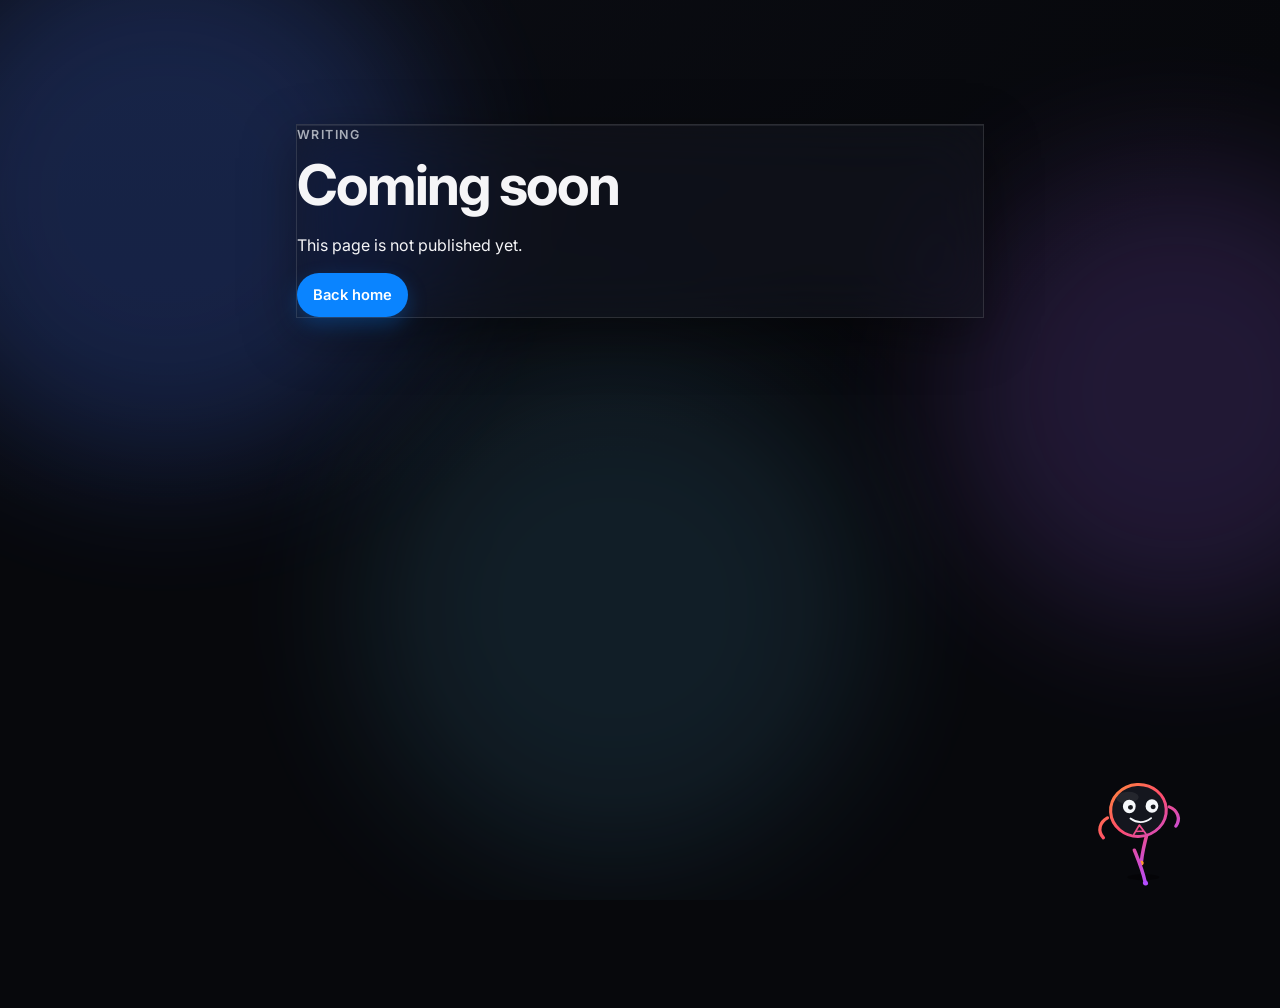
<file: pages/blogs.html>
<!DOCTYPE html>
<html lang="en">
  <head>
    <meta charset="UTF-8" />
    <meta name="viewport" content="width=device-width, initial-scale=1" />
    <meta name="robots" content="noindex" />
    <title>Blogs — Amjesh Kumar Singh</title>
    <link rel="icon" type="image/x-icon" href="../favicon.ico" />
    <link rel="preconnect" href="https://fonts.googleapis.com" />
    <link rel="preconnect" href="https://fonts.gstatic.com" crossorigin />
    <link
      href="https://fonts.googleapis.com/css2?family=Inter:wght@400;500;600;700&display=swap"
      rel="stylesheet"
    />
    <link rel="stylesheet" href="../assets/css/style.css?v=mascot-9" />
    <link rel="stylesheet" href="../assets/css/mascot.css?v=mascot-9" />
  </head>
  <body>
    <div class="page-bg" aria-hidden="true">
      <span class="blob blob-a"></span>
      <span class="blob blob-b"></span>
      <span class="blob blob-c"></span>
    </div>
    <main class="hero" style="max-width: 720px; margin: 12vh auto; padding: 1rem">
      <section class="hero-card glass">
        <p class="eyebrow">Writing</p>
        <h1>Coming soon</h1>
        <p class="hero-pitch">This page is not published yet.</p>
        <div class="hero-actions">
          <a class="btn btn-primary" href="../index.html">Back home</a>
        </div>
      </section>
    </main>
    <script src="../assets/js/mascot.js?v=mascot-9" defer></script>
  </body>
</html>
</file>
<file: assets/css/style.css>
:root {
  --font:
    Inter, 'SF Pro Text', 'SF Pro Display', -apple-system, BlinkMacSystemFont,
    'Segoe UI', sans-serif;
  --bg: #07080c;
  --bg-deep: #0b0d14;
  --text: #f5f5f7;
  --muted: #a8adb8;
  --accent: #0a84ff;
  --accent-soft: rgba(10, 132, 255, 0.16);
  --glass: rgba(22, 24, 32, 0.52);
  --glass-strong: rgba(28, 30, 40, 0.72);
  --glass-border: rgba(255, 255, 255, 0.12);
  --hairline: rgba(255, 255, 255, 0.1);
  --shadow:
    0 16px 50px rgba(0, 0, 0, 0.35), inset 0 1px 0 rgba(255, 255, 255, 0.08);
  --blob-a: rgba(64, 110, 230, 0.28);
  --blob-b: rgba(140, 90, 220, 0.22);
  --blob-c: rgba(80, 160, 200, 0.16);
  --radius: 28px;
  --radius-sm: 18px;
  --max: 1120px;
  color-scheme: dark;
}

*,
*::before,
*::after {
  box-sizing: border-box;
}

html {
  scroll-behavior: smooth;
  scroll-padding-top: 6.25rem;
  scrollbar-width: none;
}

html::-webkit-scrollbar,
body::-webkit-scrollbar {
  display: none;
  width: 0;
  height: 0;
}

body {
  margin: 0;
  min-height: 100vh;
  font-family: var(--font);
  font-size: 16px;
  line-height: 1.55;
  color: var(--text);
  background: var(--bg);
  -webkit-font-smoothing: antialiased;
  text-rendering: optimizeLegibility;
  scrollbar-width: none;
}

img {
  max-width: 100%;
  height: auto;
  display: block;
}

a {
  color: var(--accent);
  text-decoration: none;
}

a:hover {
  text-decoration: underline;
}

:focus-visible {
  outline: 2px solid var(--accent);
  outline-offset: 3px;
}

.skip-link {
  position: absolute;
  left: 1rem;
  top: -4rem;
  z-index: 300;
  padding: 0.6rem 1rem;
  background: var(--text);
  color: var(--bg);
  border-radius: 12px;
}

.skip-link:focus {
  top: 1rem;
}

.scroll-progress {
  position: fixed;
  top: 0;
  left: 0;
  height: 3px;
  width: 0;
  z-index: 400;
  background: linear-gradient(90deg, #5b9dff, #a78bfa, #67e8f9);
  box-shadow: 0 0 12px rgba(103, 232, 249, 0.35);
  transition:
    height 0.2s ease,
    filter 0.2s ease;
}

.scroll-progress::after {
  content: '';
  position: absolute;
  right: -5px;
  top: 50%;
  width: 9px;
  height: 9px;
  transform: translateY(-50%);
  border-radius: 50%;
  background: #fff;
  box-shadow:
    0 0 10px #67e8f9,
    0 0 18px #5b9dff;
}

body.is-boosting .scroll-progress {
  height: 4px;
  filter: brightness(1.25) saturate(1.2);
}

.scroll-canvas {
  position: absolute;
  inset: 0;
  width: 100%;
  height: 100%;
  pointer-events: none;
}

.scroll-hud {
  position: fixed;
  right: 12px;
  top: 96px;
  bottom: 28px;
  width: 18px;
  z-index: 150;
  pointer-events: none;
}

.scroll-rail {
  position: absolute;
  left: 50%;
  top: 0;
  bottom: 0;
  width: 2px;
  transform: translateX(-50%);
  border-radius: 999px;
  background: linear-gradient(
    180deg,
    rgba(255, 255, 255, 0.04),
    rgba(91, 157, 255, 0.38),
    rgba(255, 255, 255, 0.04)
  );
}

.scroll-orb {
  position: absolute;
  left: 50%;
  top: 0;
  width: 14px;
  height: 14px;
  margin-left: -7px;
  border-radius: 50%;
  background: radial-gradient(
    circle at 32% 28%,
    #fff 0%,
    #8ec5ff 38%,
    #0a84ff 100%
  );
  box-shadow:
    0 0 16px rgba(91, 157, 255, 0.85),
    inset 0 1px 1px rgba(255, 255, 255, 0.85);
  transform: translate3d(0, var(--orb-y, 0px), 0);
  will-change: transform;
}

.scroll-orb::after {
  content: '';
  position: absolute;
  left: 4px;
  width: 6px;
  border-radius: 999px;
  background: linear-gradient(
    var(--trail-dir, 180deg),
    rgba(91, 157, 255, 0.75),
    transparent
  );
  top: var(--trail-top, 12px);
  height: var(--trail, 10px);
  opacity: 0.85;
}

body.scroll-down .blob-a {
  transform: translate3d(-3%, 8%, 0) scale(1.06);
}

body.scroll-down .blob-b {
  transform: translate3d(4%, 6%, 0) scale(1.04);
}

body.scroll-down .blob-c {
  transform: translate3d(-2%, -5%, 0) scale(0.96);
}

body.scroll-up .blob-a {
  transform: translate3d(4%, -7%, 0) scale(0.95);
}

body.scroll-up .blob-b {
  transform: translate3d(-5%, -4%, 0) scale(0.97);
}

body.scroll-up .blob-c {
  transform: translate3d(3%, 6%, 0) scale(1.05);
}

.page-bg {
  position: fixed;
  inset: 0;
  z-index: -1;
  overflow: hidden;
  background: radial-gradient(
    1200px 600px at 10% -10%,
    var(--bg-deep),
    var(--bg)
  );
}

.blob {
  position: absolute;
  border-radius: 50%;
  filter: blur(70px);
  opacity: 0.9;
  transition: transform 0.9s cubic-bezier(0.22, 1, 0.36, 1);
}

.blob-a {
  width: 42vw;
  height: 42vw;
  min-width: 280px;
  background: var(--blob-a);
  top: -8%;
  left: -8%;
}

.blob-b {
  width: 36vw;
  height: 36vw;
  min-width: 240px;
  background: var(--blob-b);
  top: 18%;
  right: -10%;
}

.blob-c {
  width: 40vw;
  height: 40vw;
  min-width: 260px;
  background: var(--blob-c);
  bottom: 4%;
  left: 28%;
}

.glass {
  background: var(--glass);
  backdrop-filter: blur(28px) saturate(180%);
  -webkit-backdrop-filter: blur(28px) saturate(180%);
  border: 1px solid var(--glass-border);
  box-shadow: var(--shadow);
}

.site-header {
  position: fixed;
  top: 0;
  left: 0;
  right: 0;
  z-index: 200;
  padding: 0.75rem 1rem 0;
}

.nav {
  max-width: var(--max);
  margin: 0 auto;
  display: flex;
  align-items: center;
  justify-content: space-between;
  gap: 1rem;
  min-height: 58px;
  padding: 0.45rem 0.55rem 0.45rem 1rem;
  border-radius: 999px;
}

.brand {
  display: flex;
  align-items: center;
  gap: 0.55rem;
  color: var(--text);
  font-weight: 600;
  letter-spacing: -0.02em;
  text-decoration: none;
}

.brand img {
  width: 28px;
  height: 26px;
}

.nav-menu {
  display: none;
  position: relative;
}

.nav-actions {
  display: flex;
  align-items: center;
  gap: 0.15rem;
}

.nav-links {
  display: flex;
  list-style: none;
  margin: 0;
  padding: 0;
  gap: 0.15rem;
  position: relative;
  z-index: 1;
}

.nav-liquid {
  position: absolute;
  top: 0;
  left: 0;
  width: 0;
  height: 0;
  z-index: 0;
  pointer-events: none;
  border-radius: 999px;
  background:
    radial-gradient(
      circle at 30% 20%,
      rgba(255, 255, 255, 0.34),
      transparent 46%
    ),
    linear-gradient(180deg, rgba(10, 132, 255, 0.48), rgba(10, 132, 255, 0.16));
  border: 1px solid rgba(255, 255, 255, 0.28);
  box-shadow:
    inset 0 1px 1px rgba(255, 255, 255, 0.4),
    0 8px 22px rgba(10, 132, 255, 0.22);
  opacity: 0;
}

.nav-liquid.is-ready {
  opacity: 1;
  transition:
    left 0.48s cubic-bezier(0.22, 1, 0.36, 1),
    top 0.48s cubic-bezier(0.22, 1, 0.36, 1),
    width 0.48s cubic-bezier(0.22, 1, 0.36, 1),
    height 0.48s cubic-bezier(0.22, 1, 0.36, 1),
    filter 0.3s ease;
}

.nav-liquid.is-moving {
  filter: saturate(1.25) brightness(1.08);
}

.nav-liquid::before {
  content: '';
  position: absolute;
  inset: 0;
  border-radius: inherit;
  background: linear-gradient(
    125deg,
    transparent 28%,
    rgba(255, 255, 255, 0.5) 48%,
    transparent 64%
  );
  background-size: 220% 100%;
  background-position: 130% 0;
  pointer-events: none;
}

.nav-liquid.is-moving::before {
  background-position: -20% 0;
  transition: background-position 0.55s cubic-bezier(0.22, 1, 0.36, 1);
}

.nav-links a {
  display: block;
  padding: 0.45rem 0.8rem;
  color: var(--muted);
  font-size: 0.92rem;
  font-weight: 500;
  text-decoration: none;
  border-radius: 999px;
  position: relative;
  z-index: 1;
  background: transparent;
}

.nav-links a:hover,
.nav-links a.is-active,
.nav-links a:focus-visible {
  color: var(--text);
  background: transparent;
}

.nav-toggle {
  width: 42px;
  height: 42px;
  border: 0;
  background: transparent;
  border-radius: 50%;
  display: inline-flex;
  flex-direction: column;
  justify-content: center;
  align-items: center;
  gap: 6px;
  cursor: pointer;
}

.nav-toggle span {
  width: 18px;
  height: 1.5px;
  background: var(--text);
  transition: transform 0.2s ease;
}

body.nav-open .nav-toggle span:first-child {
  transform: translateY(3.75px) rotate(45deg);
}

body.nav-open .nav-toggle span:last-child {
  transform: translateY(-3.75px) rotate(-45deg);
}

.theme-toggle {
  display: none;
}

.sr-only {
  position: absolute;
  width: 1px;
  height: 1px;
  padding: 0;
  margin: -1px;
  overflow: hidden;
  clip: rect(0, 0, 0, 0);
  white-space: nowrap;
  border: 0;
}

main {
  max-width: var(--max);
  margin: 0 auto;
  padding: 2.75rem 1rem 4rem;
}

.home {
  display: flex;
  flex-direction: column;
  align-items: center;
  justify-content: center;
  position: relative;
  overflow: hidden;
  width: 100%;
  height: 100vh;
  padding: 7.25rem 1.25rem 7rem;
  box-sizing: border-box;
  color: #fff;
  background: none;
  margin-bottom: -2rem;
}

.home::before {
  content: '';
  position: absolute;
  inset: 0;
  z-index: 0;
  pointer-events: none;
  background:
    radial-gradient(
      ellipse 64% 70% at 50% 44%,
      rgba(3, 8, 20, 0.62) 0%,
      rgba(3, 8, 20, 0.34) 40%,
      rgba(3, 8, 20, 0.12) 68%,
      transparent 82%
    ),
    linear-gradient(
      180deg,
      rgba(0, 0, 0, 0.32) 0%,
      rgba(0, 0, 0, 0.18) 46%,
      rgba(0, 0, 0, 0.52) 100%
    ),
    url('../images/home_bg.jpg?v=baked-place5') no-repeat 62% 48%;
  background-size: cover;
  -webkit-mask-image: linear-gradient(
    180deg,
    #000 0%,
    #000 48%,
    rgba(0, 0, 0, 0.65) 68%,
    rgba(0, 0, 0, 0.22) 86%,
    transparent 100%
  );
  mask-image: linear-gradient(
    180deg,
    #000 0%,
    #000 48%,
    rgba(0, 0, 0, 0.65) 68%,
    rgba(0, 0, 0, 0.22) 86%,
    transparent 100%
  );
}

.home-overlay {
  display: none;
}

.home-stage {
  position: relative;
  z-index: 2;
  display: flex;
  flex-direction: column;
  align-items: center;
  width: min(760px, 100%);
  text-align: center;
}

.home-stage::before {
  content: '';
  position: absolute;
  left: 50%;
  top: 48%;
  width: min(980px, 130%);
  height: 130%;
  transform: translate(-50%, -50%);
  z-index: -1;
  pointer-events: none;
  background: radial-gradient(
    ellipse 58% 52% at 50% 48%,
    rgba(2, 6, 16, 0.82) 0%,
    rgba(2, 6, 16, 0.52) 38%,
    rgba(2, 6, 16, 0.18) 68%,
    transparent 84%
  );
  filter: blur(22px);
}

.home-welcome {
  display: flex;
  align-items: center;
  justify-content: center;
  gap: 0.9rem;
  margin: 0 0 0.85rem;
  color: rgba(255, 255, 255, 0.92);
  font-size: 0.78rem;
  font-weight: 600;
  letter-spacing: 0.42em;
  text-transform: uppercase;
  text-shadow:
    0 2px 18px rgba(0, 0, 0, 0.9),
    0 0 28px rgba(0, 0, 0, 0.55);
}

.home-welcome::before,
.home-welcome::after {
  content: '';
  width: 3.4rem;
  height: 1px;
  background: linear-gradient(
    90deg,
    transparent,
    rgba(255, 255, 255, 0.8),
    transparent
  );
}

.home .type,
.home .cvDownloadBtn {
  text-align: center;
  position: relative;
  z-index: 2;
}

.home .type {
  margin: 0 0 1.45rem;
}

.home .title h3 {
  margin: 0;
  color: #fff;
  font-size: 20px;
  font-weight: 500;
  letter-spacing: 2px;
}

.home .type {
  display: flex;
  justify-content: center;
  align-items: baseline;
  padding: 0 1.25rem;
  font-size: clamp(1.55rem, 4.2vw, 2.75rem);
  font-weight: 700;
  letter-spacing: 0.02em;
  color: #fff;
  line-height: 1.2;
  text-shadow:
    0 4px 28px rgba(0, 0, 0, 0.92),
    0 0 34px rgba(0, 0, 0, 0.55);
}

.type-line {
  display: flex;
  flex-wrap: nowrap;
  justify-content: flex-start;
  align-items: baseline;
  gap: 0.45em;
  width: max-content;
  max-width: 100%;
}

.type-lead {
  color: #fff;
  font-weight: 700;
  flex: 0 0 auto;
  white-space: nowrap;
}

.type-rotator {
  display: grid;
  position: relative;
  flex: 0 0 auto;
  justify-items: stretch;
  align-items: baseline;
}

.type-sizer {
  grid-area: 1 / 1;
  visibility: hidden;
  pointer-events: none;
  white-space: nowrap;
}

.type-role {
  grid-area: 1 / 1;
  position: absolute;
  inset: 0;
  display: flex;
  align-items: baseline;
  margin: 0;
  white-space: nowrap;
  opacity: 0;
  visibility: hidden;
  transform: translateY(0.55em);
  pointer-events: none;
  background-image: linear-gradient(
    90deg,
    #7dd3fc 0%,
    #38bdf8 28%,
    #60a5fa 52%,
    #a78bfa 78%,
    #c084fc 100%
  );
  background-size: 220% 100%;
  background-position: 0% 50%;
  -webkit-background-clip: text;
  background-clip: text;
  -webkit-text-fill-color: transparent;
  color: transparent;
}

.type-role.is-current {
  opacity: 1;
  visibility: visible;
  transform: none;
  pointer-events: auto;
  animation:
    type-enter 0.75s cubic-bezier(0.22, 1, 0.36, 1) both,
    type-sheen 4.8s ease-in-out 0.75s infinite;
}

.type-role.is-leaving {
  opacity: 0;
  visibility: visible;
  transform: translateY(-0.45em);
  animation: type-leave 0.55s cubic-bezier(0.22, 1, 0.36, 1) both;
}

.hero-stack {
  list-style: none;
  margin: 0 0 1.75rem;
  padding: 0;
  display: flex;
  flex-wrap: wrap;
  justify-content: center;
  align-items: flex-start;
  gap: 1.05rem 1.25rem;
}

.hero-stack a {
  display: grid;
  justify-items: center;
  gap: 0.42rem;
  color: rgba(255, 255, 255, 0.82);
  text-decoration: none;
  font-size: 0.72rem;
  font-weight: 500;
  letter-spacing: 0.01em;
  text-shadow:
    0 2px 14px rgba(0, 0, 0, 0.9),
    0 0 22px rgba(0, 0, 0, 0.5);
}

.hero-stack a:hover,
.hero-stack a:focus-visible {
  color: #fff;
  text-decoration: none;
}

.hero-icon {
  width: 54px;
  height: 54px;
  border-radius: 50%;
  display: grid;
  place-items: center;
  color: #7dd3fc;
  background:
    radial-gradient(
      circle at 30% 22%,
      rgba(255, 255, 255, 0.18),
      transparent 46%
    ),
    rgba(8, 14, 28, 0.55);
  border: 1.5px solid rgba(255, 255, 255, 0.38);
  box-shadow: 0 8px 20px rgba(0, 0, 0, 0.28);
  transition:
    transform 0.35s cubic-bezier(0.22, 1, 0.36, 1),
    border-color 0.3s ease,
    box-shadow 0.3s ease;
}

.hero-stack a:hover .hero-icon,
.hero-stack a:focus-visible .hero-icon {
  transform: translateY(-3px);
  border-color: rgba(125, 211, 252, 0.8);
  box-shadow: 0 12px 24px rgba(56, 189, 248, 0.22);
}

.hero-icon img {
  display: block;
}

.hero-icon i {
  font-size: 1.15rem;
}

.home-motto {
  display: flex;
  align-items: center;
  justify-content: center;
  gap: 0.9rem;
  margin: 0 0 0.35rem;
  color: rgba(255, 255, 255, 0.88);
  font-size: 0.72rem;
  font-weight: 600;
  letter-spacing: 0.34em;
  text-transform: uppercase;
  text-shadow:
    0 2px 16px rgba(0, 0, 0, 0.9),
    0 0 24px rgba(0, 0, 0, 0.55);
}

.home-motto::before,
.home-motto::after {
  content: '';
  width: 3.4rem;
  height: 1px;
  background: linear-gradient(
    90deg,
    transparent,
    rgba(255, 255, 255, 0.8),
    transparent
  );
}

.social-head ul.contact-me li.social-media a {
  background:
    radial-gradient(
      circle at 30% 22%,
      rgba(255, 255, 255, 0.42),
      transparent 42%
    ),
    linear-gradient(
      180deg,
      rgba(255, 255, 255, 0.22),
      rgba(255, 255, 255, 0.08)
    );
  border-color: rgba(255, 255, 255, 0.42);
  box-shadow:
    inset 0 1px 1px rgba(255, 255, 255, 0.62),
    inset 0 -10px 18px rgba(255, 255, 255, 0.08),
    0 10px 24px rgba(0, 0, 0, 0.22);
}

.contact-me {
  list-style: none;
  margin: 0;
  padding: 0;
  display: flex;
  flex-wrap: wrap;
  justify-content: center;
  align-items: center;
  gap: 0.85rem;
}

li.social-media {
  display: block;
  margin: 0;
  position: relative;
}

ul.contact-me li.social-media a {
  display: flex;
  align-items: center;
  justify-content: center;
  width: 56px;
  height: 56px;
  border-radius: 50%;
  background:
    radial-gradient(
      circle at 32% 24%,
      rgba(255, 255, 255, 0.34),
      transparent 40%
    ),
    linear-gradient(
      180deg,
      rgba(255, 255, 255, 0.16),
      rgba(255, 255, 255, 0.05)
    );
  backdrop-filter: blur(22px) saturate(190%);
  -webkit-backdrop-filter: blur(22px) saturate(190%);
  border: 1px solid rgba(255, 255, 255, 0.32);
  box-shadow:
    inset 0 1px 1px rgba(255, 255, 255, 0.5),
    inset 0 -8px 14px rgba(255, 255, 255, 0.06),
    0 8px 20px rgba(0, 0, 0, 0.22);
  text-decoration: none;
  transition:
    transform 0.35s cubic-bezier(0.22, 1, 0.36, 1),
    background 0.35s ease,
    box-shadow 0.35s ease,
    border-color 0.35s ease;
  position: relative;
  overflow: visible;
}

ul.contact-me li.social-media a.linkedIn:hover,
ul.contact-me li.social-media a.linkedIn:focus-visible {
  background:
    radial-gradient(
      circle at 32% 24%,
      rgba(255, 255, 255, 0.4),
      transparent 42%
    ),
    linear-gradient(180deg, rgba(10, 132, 255, 0.5), rgba(0, 119, 181, 0.28));
}

ul.contact-me li.social-media a.twitter:hover,
ul.contact-me li.social-media a.twitter:focus-visible {
  background:
    radial-gradient(
      circle at 32% 24%,
      rgba(255, 255, 255, 0.4),
      transparent 42%
    ),
    linear-gradient(180deg, rgba(29, 161, 242, 0.5), rgba(29, 161, 242, 0.22));
}

ul.contact-me li.social-media a.github:hover,
ul.contact-me li.social-media a.github:focus-visible {
  background:
    radial-gradient(
      circle at 32% 24%,
      rgba(255, 255, 255, 0.5),
      transparent 42%
    ),
    linear-gradient(
      180deg,
      rgba(255, 255, 255, 0.28),
      rgba(255, 255, 255, 0.08)
    );
}

ul.contact-me li.social-media a.stackoverflow:hover,
ul.contact-me li.social-media a.stackoverflow:focus-visible {
  background:
    radial-gradient(
      circle at 32% 24%,
      rgba(255, 255, 255, 0.4),
      transparent 42%
    ),
    linear-gradient(180deg, rgba(244, 128, 36, 0.52), rgba(244, 128, 36, 0.22));
}

ul.contact-me li.social-media a.npm:hover,
ul.contact-me li.social-media a.npm:focus-visible {
  background:
    radial-gradient(
      circle at 32% 24%,
      rgba(255, 255, 255, 0.4),
      transparent 42%
    ),
    linear-gradient(180deg, rgba(203, 56, 55, 0.52), rgba(203, 56, 55, 0.22));
}

ul.contact-me li.social-media a::before {
  content: '';
  position: absolute;
  inset: 0;
  border-radius: inherit;
  background: linear-gradient(
    125deg,
    transparent 28%,
    rgba(255, 255, 255, 0.55) 48%,
    transparent 64%
  );
  background-size: 220% 100%;
  background-position: 130% 0;
  pointer-events: none;
  opacity: 0.7;
  transition:
    background-position 0.7s cubic-bezier(0.22, 1, 0.36, 1),
    opacity 0.3s ease;
}

ul.contact-me li.social-media a i {
  font-size: 20px;
  color: #f5f5f7;
  transition:
    transform 0.35s ease,
    color 0.35s ease;
  position: relative;
  z-index: 1;
}

ul.contact-me li.social-media a:hover,
ul.contact-me li.social-media a:focus-visible {
  transform: translateY(-5px) scale(1.08);
  border-color: rgba(255, 255, 255, 0.62);
  box-shadow:
    inset 0 1px 1px rgba(255, 255, 255, 0.75),
    inset 0 -10px 18px rgba(255, 255, 255, 0.1),
    0 16px 32px rgba(0, 0, 0, 0.3);
  text-decoration: none;
}

ul.contact-me li.social-media a:hover::before,
ul.contact-me li.social-media a:focus-visible::before {
  background-position: -20% 0;
  opacity: 1;
}

ul.contact-me li.social-media a:hover i,
ul.contact-me li.social-media a:focus-visible i {
  color: #fff;
  transform: scale(1.08);
}

.cvDownloadBtn {
  margin-top: 2.5rem;
  margin-bottom: 2.4rem;
  z-index: 3;
}

.cvDownloadBtn a {
  display: inline-flex;
  align-items: center;
  gap: 0.4rem;
  border: 1px solid transparent;
  background:
    linear-gradient(180deg, rgba(12, 22, 44, 0.82), rgba(10, 18, 36, 0.72))
      padding-box,
    linear-gradient(90deg, #38bdf8, #818cf8, #c084fc) border-box;
  backdrop-filter: blur(22px) saturate(190%);
  -webkit-backdrop-filter: blur(22px) saturate(190%);
  color: #fff;
  text-decoration: none;
  padding: 8px 16px;
  font-size: 13px;
  font-weight: 600;
  border-radius: 999px;
  position: relative;
  overflow: hidden;
  isolation: isolate;
  transition:
    transform 0.35s cubic-bezier(0.22, 1, 0.36, 1),
    background 0.35s ease,
    box-shadow 0.35s ease,
    border-color 0.35s ease;
  box-shadow:
    inset 0 1px 1px rgba(255, 255, 255, 0.5),
    0 8px 20px rgba(0, 0, 0, 0.22);
  animation: hire-glow 2.8s ease-in-out infinite;
}

.cvDownloadBtn a::before {
  content: '';
  position: absolute;
  inset: 0;
  border-radius: inherit;
  background: linear-gradient(
    125deg,
    transparent 28%,
    rgba(255, 255, 255, 0.55) 48%,
    transparent 64%
  );
  background-size: 220% 100%;
  background-position: 130% 0;
  pointer-events: none;
  opacity: 0.7;
  transition: background-position 0.7s cubic-bezier(0.22, 1, 0.36, 1);
}

.cvDownloadBtn a i,
.cvDownloadBtn a span {
  position: relative;
  z-index: 1;
}

.cvDownloadBtn a i {
  font-size: 0.78em;
  transition: transform 0.35s ease;
}

.cvDownloadBtn a:hover,
.cvDownloadBtn a:focus-visible {
  background:
    linear-gradient(180deg, rgba(18, 36, 72, 0.92), rgba(12, 24, 52, 0.86))
      padding-box,
    linear-gradient(90deg, #7dd3fc, #818cf8, #e879f9) border-box;
  border-color: transparent;
  transform: translateY(-3px) scale(1.03);
  text-decoration: none;
  box-shadow:
    inset 0 1px 1px rgba(255, 255, 255, 0.7),
    0 18px 40px rgba(10, 132, 255, 0.35);
  animation: none;
}

.cvDownloadBtn a:hover::before,
.cvDownloadBtn a:focus-visible::before {
  background-position: -20% 0;
}

.cvDownloadBtn a:hover i {
  transform: translate(2px, -2px);
}

.scrollDown a {
  position: absolute;
  top: auto;
  bottom: 1.4rem;
  left: 50%;
  width: 28px;
  height: 46px;
  transform: translateX(-50%);
  border-radius: 14px;
  z-index: 3;
  border: 2px solid rgba(255, 255, 255, 0.78);
  background: linear-gradient(
    180deg,
    rgba(255, 255, 255, 0.16),
    rgba(255, 255, 255, 0.05)
  );
  backdrop-filter: blur(14px) saturate(160%);
  -webkit-backdrop-filter: blur(14px) saturate(160%);
  box-shadow:
    inset 0 1px 1px rgba(255, 255, 255, 0.45),
    0 8px 18px rgba(0, 0, 0, 0.28);
  overflow: hidden;
  text-decoration: none;
  animation: scroll-bob-mobile 2.4s ease-in-out infinite;
}

.scrollDown a:hover,
.scrollDown a:focus-visible {
  text-decoration: none;
}

.scrollDown a::before {
  content: '';
  position: absolute;
  top: 14px;
  left: 3px;
  right: 3px;
  height: 1px;
  background: rgba(255, 255, 255, 0.5);
  pointer-events: none;
}

.scrollDown a::after {
  content: '';
  position: absolute;
  top: 0;
  left: 50%;
  width: 1px;
  height: 14px;
  margin-left: -0.5px;
  background: rgba(255, 255, 255, 0.4);
  pointer-events: none;
}

.scroll-wheel {
  position: absolute;
  top: 6px;
  left: 50%;
  width: 3px;
  height: 8px;
  margin-left: -1.5px;
  border-radius: 999px;
  background: #fff;
  box-shadow: 0 0 6px rgba(255, 255, 255, 0.8);
  animation: scroll-wheel 1.6s cubic-bezier(0.22, 1, 0.36, 1) infinite;
}

.eyebrow {
  margin: 0 0 0.6rem;
  font-size: 0.78rem;
  font-weight: 600;
  letter-spacing: 0.12em;
  text-transform: uppercase;
  color: var(--muted);
}

h1,
h2,
h3 {
  letter-spacing: -0.035em;
  line-height: 1.12;
  margin: 0;
}

h1 {
  font-size: clamp(2rem, 6vw, 3.5rem);
  font-weight: 700;
}

h2 {
  font-size: clamp(1.7rem, 4vw, 2.4rem);
}

h3 {
  font-size: 1.15rem;
}

.hero-actions {
  display: flex;
  flex-wrap: wrap;
  gap: 0.55rem;
}

.btn {
  position: relative;
  overflow: hidden;
  display: inline-flex;
  align-items: center;
  justify-content: center;
  min-height: 44px;
  padding: 0.55rem 1rem;
  border-radius: 999px;
  font-weight: 600;
  font-size: 0.92rem;
  text-decoration: none;
  transition:
    transform 0.25s cubic-bezier(0.22, 1, 0.36, 1),
    background 0.25s ease,
    box-shadow 0.25s ease;
}

.btn::before {
  content: '';
  position: absolute;
  top: 0;
  left: -70%;
  width: 45%;
  height: 100%;
  background: linear-gradient(
    100deg,
    transparent,
    rgba(255, 255, 255, 0.38),
    transparent
  );
  transform: skewX(-18deg);
  transition: left 0.55s cubic-bezier(0.22, 1, 0.36, 1);
  pointer-events: none;
}

.btn:hover,
.btn:focus-visible {
  text-decoration: none;
  transform: translateY(-2px);
}

.btn:hover::before,
.btn:focus-visible::before {
  left: 140%;
}

.btn-primary:hover,
.btn-primary:focus-visible {
  box-shadow: 0 12px 28px rgba(10, 132, 255, 0.4);
}

.btn-primary {
  background: var(--accent);
  color: #fff;
  box-shadow: 0 8px 20px rgba(10, 132, 255, 0.28);
}

.about-section {
  padding-top: 2.4rem;
  position: relative;
  z-index: 3;
}

.about-card {
  display: grid;
  gap: 1.4rem;
  padding: 1.3rem;
  border-radius: var(--radius);
  align-items: start;
}

.about-aside {
  display: grid;
  gap: 0.9rem;
  justify-items: center;
  align-content: start;
}

.about-photo {
  position: relative;
  width: min(100%, 260px);
  margin: 0 auto;
  border-radius: 32px;
  overflow: hidden;
  isolation: isolate;
  background: rgba(255, 255, 255, 0.04);
  border: 1px solid rgba(255, 255, 255, 0.22);
  box-shadow:
    inset 0 1px 1px rgba(255, 255, 255, 0.28),
    0 18px 40px rgba(0, 0, 0, 0.28);
}

.about-photo::after {
  content: '';
  position: absolute;
  inset: 0;
  border-radius: inherit;
  background: linear-gradient(
    160deg,
    rgba(255, 255, 255, 0.22),
    transparent 38%,
    transparent 70%,
    rgba(10, 132, 255, 0.12)
  );
  pointer-events: none;
}

.about-photo img {
  width: 100%;
  aspect-ratio: 1;
  object-fit: cover;
  object-position: center top;
}

.about-contact {
  list-style: none;
  margin: 0;
  padding: 0;
  width: min(100%, 260px);
  display: grid;
  gap: 0.45rem;
}

.about-contact li {
  list-style: none;
  margin: 0;
  padding: 0;
}

.about-contact a,
.about-contact > li > span {
  display: flex;
  align-items: flex-start;
  gap: 0.55rem;
  padding: 0.55rem 0.7rem;
  border-radius: 14px;
  background: rgba(255, 255, 255, 0.055);
  border: 1px solid var(--glass-border);
  color: var(--text);
  font-size: 0.82rem;
  font-weight: 500;
  line-height: 1.35;
  text-decoration: none;
  overflow-wrap: anywhere;
}

.about-contact a:hover,
.about-contact a:focus-visible {
  text-decoration: none;
  border-color: rgba(255, 255, 255, 0.28);
  background: rgba(10, 132, 255, 0.14);
}

.about-contact i {
  color: var(--accent);
  width: 0.95em;
  margin-top: 0.15em;
  flex: 0 0 auto;
}

.about-socials {
  width: min(100%, 260px);
  margin-top: 0.15rem;
  gap: 0.32rem;
  flex-wrap: nowrap;
}

ul.contact-me.about-socials li.social-media a {
  width: 38px;
  height: 38px;
}

ul.contact-me.about-socials li.social-media a i {
  font-size: 14px;
}

.about-kicker {
  margin: 0 0 0.7rem;
  font-size: 0.78rem;
  font-weight: 600;
  letter-spacing: 0.12em;
  text-transform: uppercase;
  color: var(--muted);
}

.about-copy p {
  margin: 0 0 1.1rem;
}

.about-highlights {
  list-style: none;
  margin: 0;
  padding: 0;
  display: grid;
  gap: 0.55rem;
}

.about-highlights li {
  padding: 0.7rem 0.9rem;
  border-radius: 14px;
  background: rgba(255, 255, 255, 0.04);
  border: 1px solid var(--glass-border);
  font-size: 0.92rem;
}

.section {
  padding-top: 5rem;
}

.section.about-section {
  padding-top: 2.4rem;
}

#about,
#work,
#projects {
  position: relative;
  isolation: isolate;
}

.section-head {
  margin-bottom: 1.4rem;
}

.section-head h2 {
  margin-top: 0.2rem;
}

.skill-grid,
.project-grid,
.cert-grid,
.achieve-grid,
.contact-list {
  display: grid;
  gap: 0.85rem;
}

.skill-card,
.project,
.info-card,
.cert-card,
.achieve-card,
.contact-card,
.timeline-item {
  padding: 1.25rem 1.3rem;
  border-radius: var(--radius);
  transition:
    transform 0.25s ease,
    box-shadow 0.25s ease;
}

.skill-card:hover,
.project:hover,
.info-card:hover,
.cert-card:hover,
.achieve-card:hover,
.timeline-item:hover {
  box-shadow:
    0 16px 40px rgba(0, 0, 0, 0.35),
    inset 0 1px 0 rgba(255, 255, 255, 0.1);
}

.skill-card h3 {
  margin-bottom: 0.85rem;
}

.skill-icons {
  list-style: none;
  margin: 0;
  padding: 0;
  display: flex;
  flex-wrap: wrap;
  gap: 0.7rem;
}

.skill-icon {
  position: relative;
  width: 58px;
  height: 58px;
  border: 1px solid var(--glass-border);
  border-radius: 16px;
  background: rgba(255, 255, 255, 0.04);
  color: var(--text);
  cursor: pointer;
  display: grid;
  place-items: center;
  padding: 0;
}

.skill-icon img {
  width: 28px;
  height: 28px;
}

.skill-fallback {
  font-size: 0.78rem;
  font-weight: 700;
  letter-spacing: 0.04em;
}

.stack-icons {
  list-style: none;
  margin: 0.2rem 0 1rem;
  padding: 0;
  display: flex;
  flex-wrap: wrap;
  gap: 0.5rem;
}

.stack-icon {
  position: relative;
  width: 40px;
  height: 40px;
  border: 1px solid var(--glass-border);
  border-radius: 12px;
  background: rgba(255, 255, 255, 0.05);
  color: var(--text);
  display: grid;
  place-items: center;
}

.stack-icon i {
  font-size: 1.05rem;
  color: #ff9900;
}

.stack-icon img {
  width: 18px;
  height: 18px;
}

.skill-icon i {
  font-size: 1.25rem;
  color: #e8eef8;
}

.skill-icon i.fa-aws {
  font-size: 1.4rem;
  color: #ff9900;
}

.stack-icon .skill-fallback {
  font-size: 0.68rem;
}

.contact-socials {
  margin: 1.2rem 0 0;
  justify-content: flex-start;
}

.contact-socials li.social-media a {
  width: 52px;
  height: 52px;
}

.contact-panel {
  display: grid;
  gap: 1.4rem;
  padding: 1.6rem;
  border-radius: var(--radius);
  position: relative;
  overflow: hidden;
}

.contact-panel::before {
  content: '';
  position: absolute;
  width: 220px;
  height: 220px;
  right: -60px;
  top: -70px;
  border-radius: 50%;
  background: radial-gradient(
    circle,
    rgba(10, 132, 255, 0.28),
    transparent 70%
  );
  pointer-events: none;
}

.contact-intro,
.contact-tiles {
  position: relative;
  z-index: 1;
}

.contact-kicker {
  margin: 0 0 0.45rem;
  font-size: 0.78rem;
  font-weight: 600;
  letter-spacing: 0.12em;
  text-transform: uppercase;
  color: var(--muted);
}

.contact-intro h3 {
  margin-bottom: 0.45rem;
  font-size: clamp(1.4rem, 3vw, 2rem);
}

.contact-intro p {
  margin: 0.35rem 0 0;
  max-width: 28rem;
}

.contact-tiles {
  display: grid;
  gap: 0.75rem;
}

.contact-tile {
  display: flex;
  flex-direction: column;
  gap: 0.25rem;
  padding: 1rem 1.1rem;
  border-radius: 18px;
  background: rgba(255, 255, 255, 0.08);
  backdrop-filter: blur(18px) saturate(160%);
  -webkit-backdrop-filter: blur(18px) saturate(160%);
  border: 1px solid rgba(255, 255, 255, 0.16);
  box-shadow: inset 0 1px 0 rgba(255, 255, 255, 0.2);
  color: inherit;
  text-decoration: none;
  transition:
    transform 0.25s ease,
    background 0.25s ease,
    border-color 0.25s ease;
}

.contact-tile:hover {
  text-decoration: none;
  transform: translateY(-3px);
  background: rgba(255, 255, 255, 0.16);
  border-color: rgba(255, 255, 255, 0.32);
}

.tile-label {
  font-size: 0.75rem;
  font-weight: 600;
  letter-spacing: 0.08em;
  text-transform: uppercase;
  color: var(--muted);
}

.contact-tile strong {
  font-size: 1rem;
  font-weight: 600;
  word-break: break-word;
}

.timeline {
  list-style: none;
  margin: 0;
  padding: 0;
  display: grid;
  gap: 0.9rem;
  position: relative;
  overflow: hidden;
}

.timeline::before {
  content: '';
  position: absolute;
  left: 1.15rem;
  top: 1.2rem;
  bottom: 1.2rem;
  width: 2px;
  background: linear-gradient(180deg, var(--accent), transparent);
  opacity: 0.35;
  display: none;
}

.role {
  margin: 0 0 0.25rem;
  color: var(--accent);
  font-size: 0.82rem;
  font-weight: 600;
  letter-spacing: 0.04em;
  text-transform: uppercase;
}

.when,
.muted,
.stack,
.project-kicker,
.contact-lead {
  color: var(--muted);
}

.when {
  margin: 0.35rem 0 0;
  font-size: 0.92rem;
}

.timeline-meta {
  margin-bottom: 0.9rem;
}

.bullets {
  margin: 0;
  padding-left: 1.1rem;
}

.bullets li + li {
  margin-top: 0.45rem;
}

.project-kicker {
  margin: 0 0 0.45rem;
  font-size: 0.8rem;
  font-weight: 600;
  letter-spacing: 0.06em;
  text-transform: uppercase;
}

.project-summary {
  margin: 0.7rem 0 0.9rem;
  color: var(--muted);
}

.stack {
  margin: 0 0 1rem;
  font-size: 0.88rem;
}

.project-links {
  display: flex;
  flex-wrap: wrap;
  gap: 0.5rem;
}

.project-links a {
  display: inline-flex;
  min-height: 38px;
  align-items: center;
  gap: 0.45rem;
  padding: 0.3rem 0.85rem;
  border-radius: 999px;
  background: rgba(255, 255, 255, 0.06);
  border: 1px solid var(--glass-border);
  color: var(--text);
  font-weight: 600;
  font-size: 0.85rem;
  text-decoration: none;
}

.project-links a i {
  font-size: 0.9rem;
}

.project-links a {
  transition:
    transform 0.25s cubic-bezier(0.22, 1, 0.36, 1),
    background 0.25s ease,
    border-color 0.25s ease,
    color 0.25s ease;
}

.project-links a:hover,
.project-links a:focus-visible {
  background: var(--accent);
  border-color: transparent;
  color: #fff;
  transform: translateY(-2px);
}

.project-featured {
  margin-bottom: 0.85rem;
}

.achieve-card,
.cert-card {
  display: grid;
  justify-items: start;
  text-decoration: none;
  color: inherit;
}

.cert-card {
  display: flex;
  flex-direction: column;
  align-items: stretch;
  padding: 0;
  overflow: hidden;
}

.cert-preview {
  position: relative;
  display: block;
  height: 168px;
  overflow: hidden;
  background: #16181f;
}

.cert-preview img {
  width: 100%;
  height: 100%;
  object-fit: cover;
  object-position: center top;
  display: block;
  transition: transform 0.6s cubic-bezier(0.22, 1, 0.36, 1);
}

.cert-preview::after {
  content: '';
  position: absolute;
  left: 0;
  right: 0;
  bottom: 0;
  height: 42px;
  background: linear-gradient(transparent, rgba(7, 8, 12, 0.72));
  pointer-events: none;
}

.cert-copy {
  display: grid;
  justify-items: start;
  gap: 0.15rem;
  padding: 0.95rem 1.15rem 1.1rem;
}

.achieve-icon,
.cert-icon {
  width: 48px;
  height: 48px;
  border-radius: 16px;
  display: grid;
  place-items: center;
  margin-bottom: 0.9rem;
  background:
    radial-gradient(
      circle at 30% 22%,
      rgba(255, 255, 255, 0.28),
      transparent 46%
    ),
    rgba(10, 132, 255, 0.16);
  border: 1px solid rgba(255, 255, 255, 0.18);
  color: #fff;
  font-size: 1.1rem;
}

.cert-icon img {
  width: 24px;
  height: 24px;
}

.achieve-kicker {
  margin: 0 0 0.2rem;
  font-size: 0.75rem;
  font-weight: 600;
  letter-spacing: 0.12em;
  text-transform: uppercase;
  color: var(--muted);
}

.achieve-card h3,
.cert-card h3 {
  margin: 0.15rem 0 0.45rem;
}

.achieve-card p {
  margin: 0;
  color: var(--muted);
  font-size: 0.92rem;
}

.cert-kicker {
  margin: 0;
  font-size: 0.75rem;
  font-weight: 600;
  letter-spacing: 0.12em;
  text-transform: uppercase;
  color: var(--muted);
}

.cert-cta {
  display: inline-flex;
  align-items: center;
  gap: 0.4rem;
  margin-top: 0.35rem;
  color: var(--accent);
  font-size: 0.88rem;
  font-weight: 600;
}

.cert-card:hover {
  text-decoration: none;
}

.info-card {
  text-decoration: none;
  color: inherit;
  display: block;
}

.info-card:hover {
  text-decoration: none;
}

.info-card p,
.contact-lead {
  margin: 0.4rem 0 0;
}

.contact-list {
  list-style: none;
  margin: 1.2rem 0 0;
  padding: 0;
}

.contact-list li {
  display: grid;
  gap: 0.15rem;
  padding: 0.85rem 0;
  border-top: 1px solid var(--hairline);
}

.contact-list li:first-child {
  border-top: 0;
}

.contact-list span {
  font-size: 0.78rem;
  font-weight: 600;
  letter-spacing: 0.08em;
  text-transform: uppercase;
  color: var(--muted);
}

.site-footer {
  max-width: var(--max);
  margin: 0 auto;
  padding: 0 1rem 2.5rem;
  color: var(--muted);
  font-size: 0.9rem;
}

.reveal {
  opacity: 0;
  transform: translateY(22px);
}

.reveal.is-visible {
  opacity: 1;
  transform: none;
  transition:
    opacity 0.7s ease,
    transform 0.7s ease;
  transition-delay: var(--delay, 0s);
}

.tilt {
  position: relative;
  transform-style: preserve-3d;
  transition:
    transform 0.55s cubic-bezier(0.22, 1, 0.36, 1),
    box-shadow 0.45s ease,
    border-color 0.45s ease;
}

.tilt.is-tilting {
  transition:
    box-shadow 0.35s ease,
    border-color 0.35s ease;
}

.tilt > * {
  position: relative;
  z-index: 2;
}

.tilt::before {
  content: '';
  position: absolute;
  inset: 0;
  z-index: 1;
  border-radius: inherit;
  background: radial-gradient(
    280px circle at var(--spot-x, 50%) var(--spot-y, 0%),
    rgba(255, 255, 255, 0.2),
    transparent 46%
  );
  opacity: 0;
  pointer-events: none;
  transition: opacity 0.35s ease;
}

@media (hover: hover) and (pointer: fine) {
  .tilt:hover::before,
  .tilt:focus-within::before {
    opacity: 1;
  }

  .skill-card:hover,
  .project:hover,
  .info-card:hover,
  .cert-card:hover,
  .achieve-card:hover,
  .timeline-item:hover,
  .skill-card:focus-within,
  .project:focus-within,
  .cert-card:focus-visible,
  .achieve-card:focus-within {
    box-shadow:
      0 22px 44px rgba(0, 0, 0, 0.42),
      0 0 0 1px rgba(125, 180, 255, 0.28),
      0 0 32px rgba(91, 157, 255, 0.16);
  }

  .cert-card:hover .cert-preview img,
  .cert-card:focus-visible .cert-preview img {
    transform: scale(1.07);
  }

  .skill-icon,
  .achieve-icon {
    transition: transform 0.35s cubic-bezier(0.22, 1, 0.36, 1);
  }

  .skill-card:hover .skill-icon,
  .achieve-card:hover .achieve-icon {
    transform: translateY(-3px) scale(1.08);
  }

  .cert-cta i {
    transition: transform 0.3s cubic-bezier(0.22, 1, 0.36, 1);
  }

  .cert-card:hover .cert-cta i,
  .cert-card:focus-visible .cert-cta i {
    transform: translateY(-2px) rotate(-8deg);
  }
}

@media (min-width: 720px) {
  .about-card {
    grid-template-columns: 240px 1fr;
    gap: 1.6rem 2rem;
    padding: 1.7rem;
  }

  .about-photo {
    width: 100%;
    margin: 0;
  }

  .about-aside {
    justify-items: stretch;
  }

  .about-contact {
    width: 100%;
  }

  .about-socials {
    width: 100%;
  }

  .about-highlights {
    grid-column: 1 / -1;
    grid-template-columns: 1fr 1fr;
  }

  .about-highlights li:last-child {
    grid-column: 1 / -1;
  }

  .skill-grid,
  .project-grid,
  .cert-grid,
  .achieve-grid {
    grid-template-columns: repeat(2, 1fr);
  }

  .nav-toggle {
    display: none;
  }

  .nav-menu {
    display: flex;
    flex: 1;
    justify-content: flex-end;
  }

  .contact-panel {
    grid-template-columns: 1.1fr 0.9fr;
    align-items: center;
    padding: 2rem;
  }

  .timeline::before {
    display: block;
    left: 0;
  }

  .timeline-item {
    margin-left: 1.4rem;
  }
}

@media (min-width: 1024px) {
  .skill-grid,
  .achieve-grid,
  .cert-grid {
    grid-template-columns: repeat(3, 1fr);
  }

  .skill-card,
  .project,
  .info-card,
  .achieve-card,
  .contact-card,
  .contact-panel,
  .about-card,
  .timeline-item {
    padding: 1.6rem 1.7rem;
  }

  .cert-card {
    padding: 0;
  }

  .about-card {
    grid-template-columns: 300px 1fr;
  }
}

@media (min-width: 720px) and (max-width: 980px) {
  .nav {
    gap: 0.4rem;
    padding-left: 0.7rem;
  }

  .nav-links {
    gap: 0;
  }

  .nav-links a {
    padding: 0.4rem 0.45rem;
    font-size: 0.8rem;
  }
}

@media (max-width: 719px) {
  html,
  body {
    overflow-x: hidden;
  }

  .site-header {
    padding: 0.6rem 0.75rem 0;
    padding-top: max(0.6rem, env(safe-area-inset-top));
  }

  .nav {
    position: relative;
    min-height: 52px;
    gap: 0.4rem;
    padding: 0.4rem 0.5rem 0.4rem 0.85rem;
  }

  body.nav-open .nav-menu {
    position: absolute;
    left: 0.35rem;
    right: 0.35rem;
    top: calc(100% + 0.55rem);
    z-index: 30;
    display: flex;
    flex-direction: column;
    padding: 0.7rem;
    border-radius: 24px;
    background: #10121a;
    max-height: min(72vh, calc(100dvh - 5.5rem));
    overflow-y: auto;
  }

  body.nav-open .nav-links {
    display: grid;
    width: 100%;
  }

  body.nav-open .nav-links a {
    padding: 0.75rem 0.95rem;
  }

  body.nav-open .nav-liquid {
    z-index: 0;
  }

  .scroll-hud {
    display: none;
  }

  .home {
    height: auto;
    min-height: 100vh;
    min-height: 100dvh;
    padding: 6.25rem 1.1rem 5.5rem;
    padding-bottom: max(5.5rem, calc(4.25rem + env(safe-area-inset-bottom)));
    flex-wrap: nowrap;
    flex-direction: column;
    justify-content: center;
    align-items: center;
  }

  .home::before {
    background-position: center 45%;
  }

  .home-welcome {
    letter-spacing: 0.28em;
    font-size: 0.7rem;
  }

  .home-welcome::before,
  .home-welcome::after {
    width: 1.8rem;
  }

  .home .type,
  .home .cvDownloadBtn {
    flex: 0 0 auto;
    width: 100%;
    max-width: 100%;
  }

  .home .type {
    flex-direction: row;
    flex-wrap: nowrap;
    align-items: baseline;
    justify-content: center;
    font-size: clamp(1.05rem, 5vw, 1.4rem);
    letter-spacing: 0.02em;
    word-spacing: 0;
    padding: 0 0.35rem;
  }

  .type-line {
    gap: 0.35em;
  }

  .type-sizer,
  .type-role {
    white-space: nowrap;
  }

  .hero-stack {
    flex-wrap: nowrap;
    justify-content: space-between;
    gap: 0.28rem 0.2rem;
    max-width: 100%;
    width: 100%;
    margin-bottom: 1.15rem;
  }

  .hero-stack > li {
    flex: 1 1 0;
    max-width: none;
    min-width: 0;
  }

  .hero-icon {
    width: 38px;
    height: 38px;
  }

  .hero-icon img {
    width: 16px;
    height: 16px;
  }

  .hero-icon i {
    font-size: 0.95rem;
  }

  .hero-stack a {
    width: 100%;
    font-size: 0.52rem;
    gap: 0.28rem;
  }

  .hero-stack a span:last-child {
    max-width: 100%;
    overflow: hidden;
    text-overflow: ellipsis;
    white-space: nowrap;
  }

  .home-motto {
    letter-spacing: 0.18em;
    font-size: 0.64rem;
    gap: 0.65rem;
  }

  .home-motto::before,
  .home-motto::after {
    width: 1.8rem;
  }

  ul.contact-me li.social-media a {
    width: 46px;
    height: 46px;
  }

  ul.contact-me li.social-media a i {
    font-size: 17px;
  }

  ul.contact-me.about-socials li.social-media a {
    width: 38px;
    height: 38px;
  }

  ul.contact-me.about-socials li.social-media a i {
    font-size: 14px;
  }

  .cvDownloadBtn {
    margin-top: 1rem;
  }

  .cvDownloadBtn a {
    padding: 8px 14px;
    font-size: 12px;
  }

  .scrollDown a {
    top: auto;
    bottom: 1.15rem;
    transform: translateX(-50%);
    animation-name: scroll-bob-mobile;
  }

  main {
    padding: 1.35rem 1rem 3.25rem;
  }

  .section {
    padding-top: 3.75rem;
  }

  .section.about-section {
    padding-top: 1.8rem;
  }

  .about-card,
  .skill-card,
  .project,
  .info-card,
  .achieve-card,
  .contact-panel,
  .timeline-item {
    padding: 1.1rem 1.05rem;
  }

  .cert-card {
    padding: 0;
  }

  .cert-preview {
    height: 132px;
  }

  .about-copy p,
  .project-summary,
  .contact-tile strong,
  .info-card h3 {
    overflow-wrap: break-word;
  }

  .stack-icons {
    gap: 0.4rem;
  }
}

@media (prefers-reduced-motion: reduce) {
  html {
    scroll-behavior: auto;
  }

  .reveal,
  .reveal.is-visible,
  .btn,
  .tilt,
  .cert-preview img,
  .skill-icon,
  .achieve-icon,
  .project-links a {
    opacity: 1;
    transform: none !important;
    transition: none !important;
    animation: none !important;
  }

  .btn::before,
  .tilt::before {
    transition: none !important;
    animation: none !important;
  }

  .blob {
    filter: none;
    opacity: 0.35;
    transform: none !important;
  }

  .nav-liquid,
  .nav-liquid.is-ready,
  .nav-liquid.is-moving,
  .scroll-orb,
  .scroll-progress,
  .cvDownloadBtn a {
    transition: none !important;
    filter: none !important;
    animation: none !important;
  }

  .scroll-canvas {
    display: none;
  }

  .type-role,
  .scrollDown a,
  .scroll-wheel,
  ul.contact-me li.social-media a::before {
    animation: none !important;
    transition: none !important;
    filter: none !important;
  }

  .type-role {
    background: none;
    -webkit-text-fill-color: #fff;
    color: #fff;
    opacity: 0;
  }

  .type-role.is-current {
    opacity: 1;
    visibility: visible;
    transform: none;
  }
}

@keyframes blink {
  0%,
  to {
    opacity: 1;
  }
  50% {
    opacity: 0;
  }
}

@keyframes type-enter {
  from {
    opacity: 0;
    transform: translateY(0.55em);
  }
  to {
    opacity: 1;
    transform: none;
  }
}

@keyframes type-leave {
  from {
    opacity: 1;
    transform: none;
  }
  to {
    opacity: 0;
    transform: translateY(-0.45em);
  }
}

@keyframes type-sheen {
  0%,
  100% {
    background-position: 0% 50%;
  }
  50% {
    background-position: 100% 50%;
  }
}

@keyframes hire-glow {
  0%,
  100% {
    box-shadow:
      inset 0 1px 1px rgba(255, 255, 255, 0.5),
      0 10px 28px rgba(0, 0, 0, 0.22);
  }
  50% {
    box-shadow:
      inset 0 1px 1px rgba(255, 255, 255, 0.7),
      0 14px 36px rgba(10, 132, 255, 0.38);
  }
}

@keyframes scroll-bob {
  0%,
  100% {
    transform: translate(-50%, -50%);
  }
  50% {
    transform: translate(-50%, calc(-50% + 7px));
  }
}

@keyframes scroll-bob-mobile {
  0%,
  100% {
    transform: translateX(-50%);
  }
  50% {
    transform: translateX(-50%) translateY(7px);
  }
}

@keyframes scroll-wheel {
  0% {
    opacity: 0;
    transform: translateY(0);
  }
  18% {
    opacity: 1;
  }
  100% {
    opacity: 0;
    transform: translateY(18px);
  }
}
</file>
<file: assets/css/mascot.css>
.a-mascot {
  position: fixed;
  left: 0;
  top: 0;
  z-index: 160;
  width: 0;
  height: 0;
  pointer-events: none;
  opacity: 0;
}

.a-mascot.is-in {
  opacity: 1;
  transition: opacity 0.45s ease;
}

.a-mascot-stage {
  position: absolute;
  left: 0;
  top: 0;
  width: 100px;
  height: 132px;
  transform: translate(-50%, -88%);
}

.a-mascot-svg {
  display: block;
  width: 100px;
  height: 132px;
  overflow: visible;
}

.part-body,
.part-leg,
.part-arm,
.part-head,
.part-shadow,
.lid,
.pupil,
.sclera {
  transform-box: fill-box;
}

.mouth-open,
.mouth-sleep,
.zzz {
  opacity: 0;
}

.a-mascot[data-expression='wow'] .mouth-smile,
.a-mascot[data-expression='sleep'] .mouth-smile {
  opacity: 0;
}

.a-mascot[data-expression='wow'] .mouth-open,
.a-mascot[data-expression='sleep'] .mouth-sleep {
  opacity: 1;
}

.a-mascot[data-expression='curious'] .sclera {
  transform: scale(1.06, 1.18);
  transform-origin: center;
}

.a-mascot[data-expression='sleep'] .zzz {
  opacity: 1;
  animation: a-zzz 1.8s ease-in-out infinite;
}

.a-mascot.is-tucked .a-mascot-stage {
  transform: translate(-50%, -88%) scale(0.74);
  transform-origin: 50% 88%;
}

.a-mascot.is-docked {
  left: auto;
  top: auto;
  right: 16px;
  bottom: 16px;
  width: 100px;
  height: 132px;
  transform: none !important;
}

.a-mascot.is-docked .a-mascot-stage {
  position: relative;
  transform: none;
  pointer-events: auto;
  cursor: pointer;
}

.notes-body .a-mascot.is-docked {
  bottom: 18px;
  right: 14px;
}

@media (hover: hover) and (pointer: fine) {
  .subject-card {
    transition:
      transform 0.5s cubic-bezier(0.22, 1, 0.36, 1),
      box-shadow 0.45s ease,
      border-color 0.45s ease;
  }

  .subject-card.is-tilting {
    transition:
      box-shadow 0.3s ease,
      border-color 0.3s ease;
  }

  .subject-card:hover {
    box-shadow:
      0 18px 36px rgba(0, 0, 0, 0.36),
      0 0 0 1px rgba(255, 255, 255, 0.08);
  }
}

@keyframes a-zzz {
  0% {
    transform: translate(0, 3px);
    opacity: 0;
  }
  25% {
    opacity: 0.9;
  }
  100% {
    transform: translate(7px, -9px);
    opacity: 0;
  }
}

@media (max-width: 720px) {
  .a-mascot-stage,
  .a-mascot-svg,
  .a-mascot.is-docked {
    width: 84px;
    height: 112px;
  }
}

@media (prefers-reduced-motion: reduce) {
  .a-mascot,
  .part-body,
  .part-leg,
  .part-arm,
  .part-head,
  .lid,
  .pupil,
  .sclera,
  .zzz {
    animation: none !important;
    transition: none !important;
  }
}

@media print {
  .a-mascot {
    display: none !important;
  }
}
</file>
